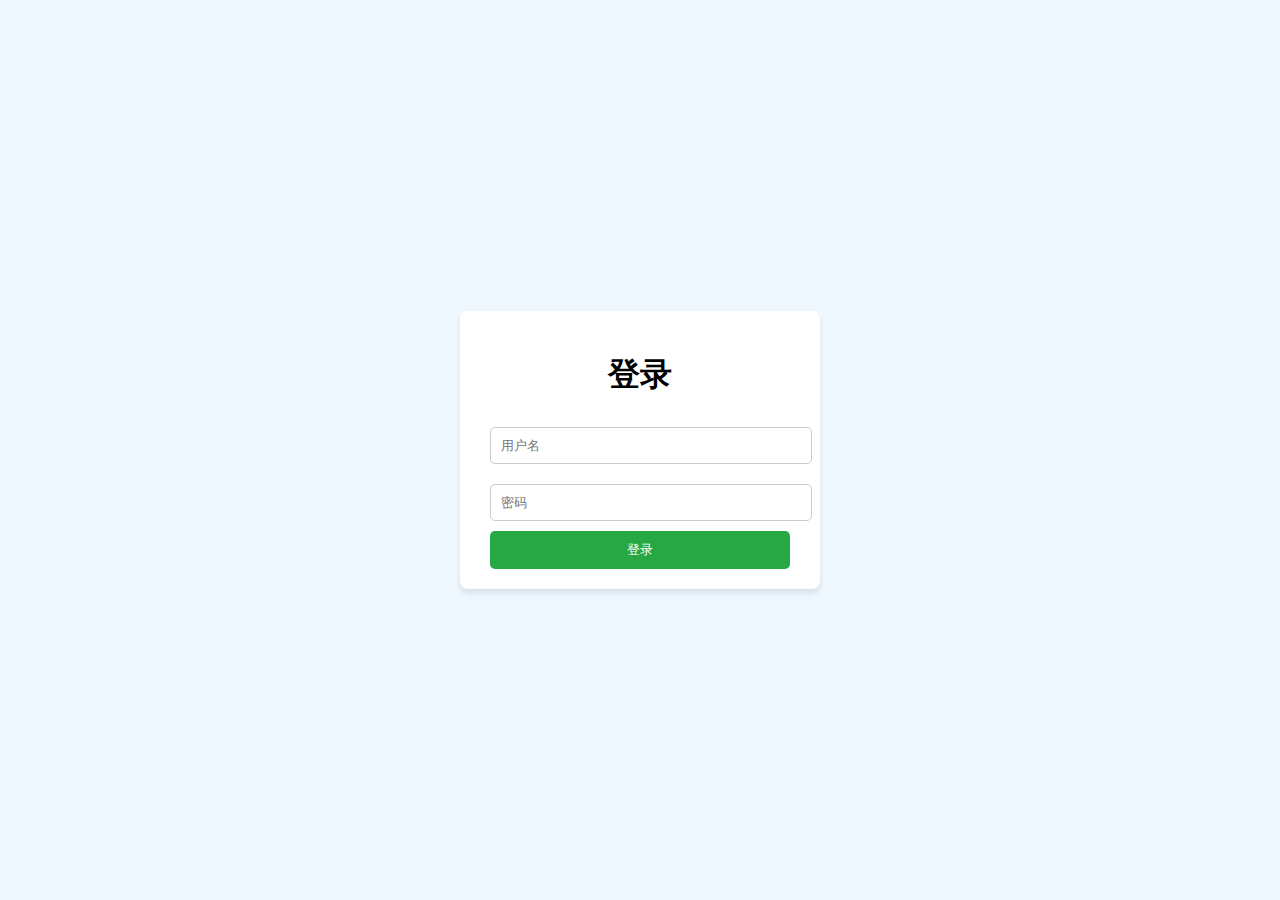
<file: stocksystem/template/login.html>
<!DOCTYPE html>
<html lang="en">
<head>
    <meta charset="UTF-8">
    <meta name="viewport" content="width=device-width, initial-scale=1.0">
    <title>登录</title>
    <style>
        body {
            font-family: Arial, sans-serif;
            background-color: #f0f8ff;
            margin: 0;
            display: flex;
            justify-content: center;
            align-items: center;
            height: 100vh;
        }
        .form-container {
            background: #ffffff;
            padding: 20px 30px;
            border-radius: 8px;
            box-shadow: 0 4px 6px rgba(0, 0, 0, 0.1);
            text-align: center;
            width: 300px;
        }
        .form-container h1 {
            margin-bottom: 20px;
        }
        .form-container input {
            width: 100%;
            padding: 10px;
            margin: 10px 0;
            border: 1px solid #ccc;
            border-radius: 5px;
        }
        .form-container button {
            width: 100%;
            padding: 10px;
            background: #28a745;
            color: white;
            border: none;
            border-radius: 5px;
            cursor: pointer;
        }
        .form-container button:hover {
            background: #218838;
        }
    </style>
</head>
<body>
    <div class="form-container">
        <h1>登录</h1>
        <form id="login-form">
            <input type="text" id="username" placeholder="用户名" required>
            <input type="password" id="password" placeholder="密码" required>
            <button type="submit">登录</button>
        </form>
    </div>
    <script>
        document.getElementById('login-form').addEventListener('submit', async (e) => {
            e.preventDefault();
            const username = document.getElementById('username').value;
            const password = document.getElementById('password').value;

            const response = await fetch('/login', {
                method: 'POST',
                headers: { 'Content-Type': 'application/json' },
                body: JSON.stringify({ username, password }),
            });
            const result = await response.json();
            alert(result.message);
        });
    </script>
</body>
</html>
</file>
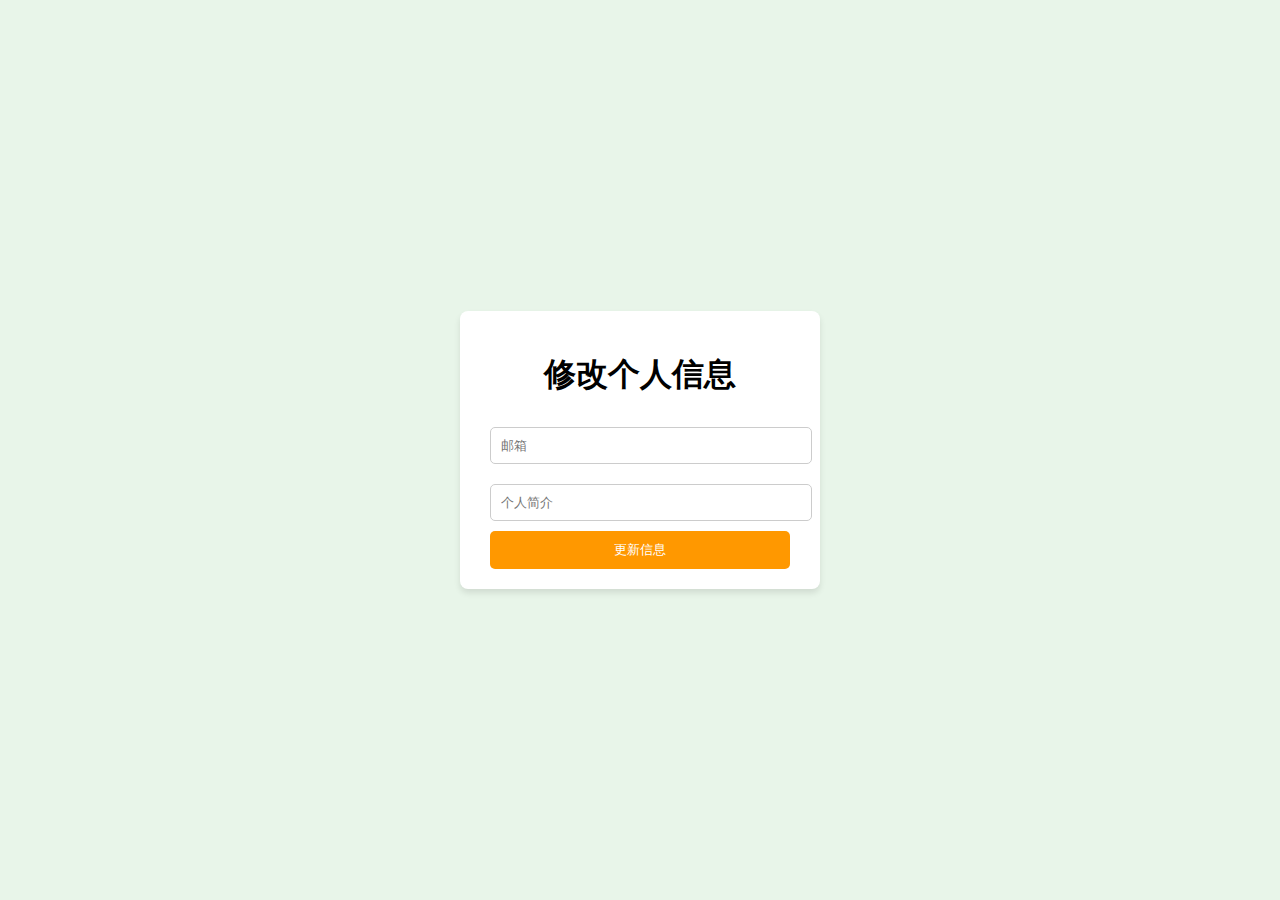
<file: stocksystem/template/profile.html>
<!DOCTYPE html>
<html lang="en">
<head>
    <meta charset="UTF-8">
    <meta name="viewport" content="width=device-width, initial-scale=1.0">
    <title>修改信息</title>
    <style>
        body {
            font-family: Arial, sans-serif;
            background-color: #e8f5e9;
            margin: 0;
            display: flex;
            justify-content: center;
            align-items: center;
            height: 100vh;
        }
        .form-container {
            background: #ffffff;
            padding: 20px 30px;
            border-radius: 8px;
            box-shadow: 0 4px 6px rgba(0, 0, 0, 0.1);
            text-align: center;
            width: 300px;
        }
        .form-container h1 {
            margin-bottom: 20px;
        }
        .form-container input {
            width: 100%;
            padding: 10px;
            margin: 10px 0;
            border: 1px solid #ccc;
            border-radius: 5px;
        }
        .form-container button {
            width: 100%;
            padding: 10px;
            background: #ff9800;
            color: white;
            border: none;
            border-radius: 5px;
            cursor: pointer;
        }
        .form-container button:hover {
            background: #e65100;
        }
    </style>
</head>
<body>
    <div class="form-container">
        <h1>修改个人信息</h1>
        <form id="update-form">
            <input type="email" id="email" placeholder="邮箱">
            <input type="text" id="bio" placeholder="个人简介">
            <button type="submit">更新信息</button>
        </form>
    </div>
    <script>
        document.getElementById('update-form').addEventListener('submit', async (e) => {
            e.preventDefault();
            const email = document.getElementById('email').value;
            const bio = document.getElementById('bio').value;

            const response = await fetch('/update', {
                method: 'POST',
                headers: { 'Content-Type': 'application/json' },
                body: JSON.stringify({ user_id: 1, email, bio }), // 假设用户 ID 为 1
            });
            const result = await response.json();
            alert(result.message);
        });
    </script>
</body>
</html>
</file>
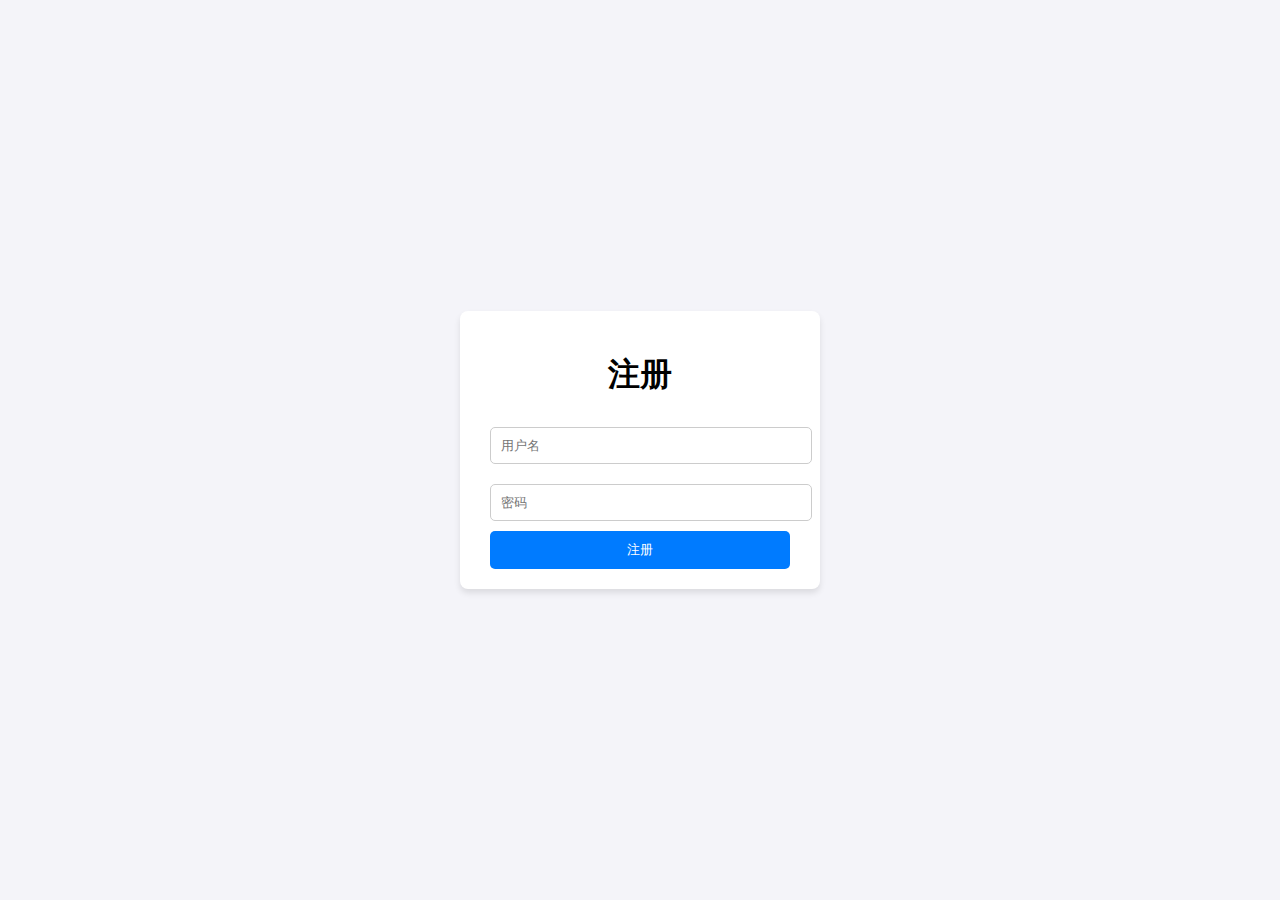
<file: stocksystem/template/register.html>
<!DOCTYPE html>
<html lang="en">
<head>
    <meta charset="UTF-8">
    <meta name="viewport" content="width=device-width, initial-scale=1.0">
    <title>注册</title>
    <style>
        body {
            font-family: Arial, sans-serif;
            background-color: #f4f4f9;
            margin: 0;
            display: flex;
            justify-content: center;
            align-items: center;
            height: 100vh;
        }
        .form-container {
            background: #ffffff;
            padding: 20px 30px;
            border-radius: 8px;
            box-shadow: 0 4px 6px rgba(0, 0, 0, 0.1);
            text-align: center;
            width: 300px;
        }
        .form-container h1 {
            margin-bottom: 20px;
        }
        .form-container input {
            width: 100%;
            padding: 10px;
            margin: 10px 0;
            border: 1px solid #ccc;
            border-radius: 5px;
        }
        .form-container button {
            width: 100%;
            padding: 10px;
            background: #007BFF;
            color: white;
            border: none;
            border-radius: 5px;
            cursor: pointer;
        }
        .form-container button:hover {
            background: #0056b3;
        }
    </style>
</head>
<body>
    <div class="form-container">
        <h1>注册</h1>
        <form id="register-form">
            <input type="text" id="username" placeholder="用户名" required>
            <input type="password" id="password" placeholder="密码" required>
            <button type="submit">注册</button>
        </form>
    </div>
    <script>
        document.getElementById('register-form').addEventListener('submit', async (e) => {
            e.preventDefault();
            const username = document.getElementById('username').value;
            const password = document.getElementById('password').value;

            const response = await fetch('/register', {
                method: 'POST',
                headers: { 'Content-Type': 'application/json' },
                body: JSON.stringify({ username, password }),
            });
            const result = await response.json();
            alert(result.message);
        });
    </script>
</body>
</html>
</file>
